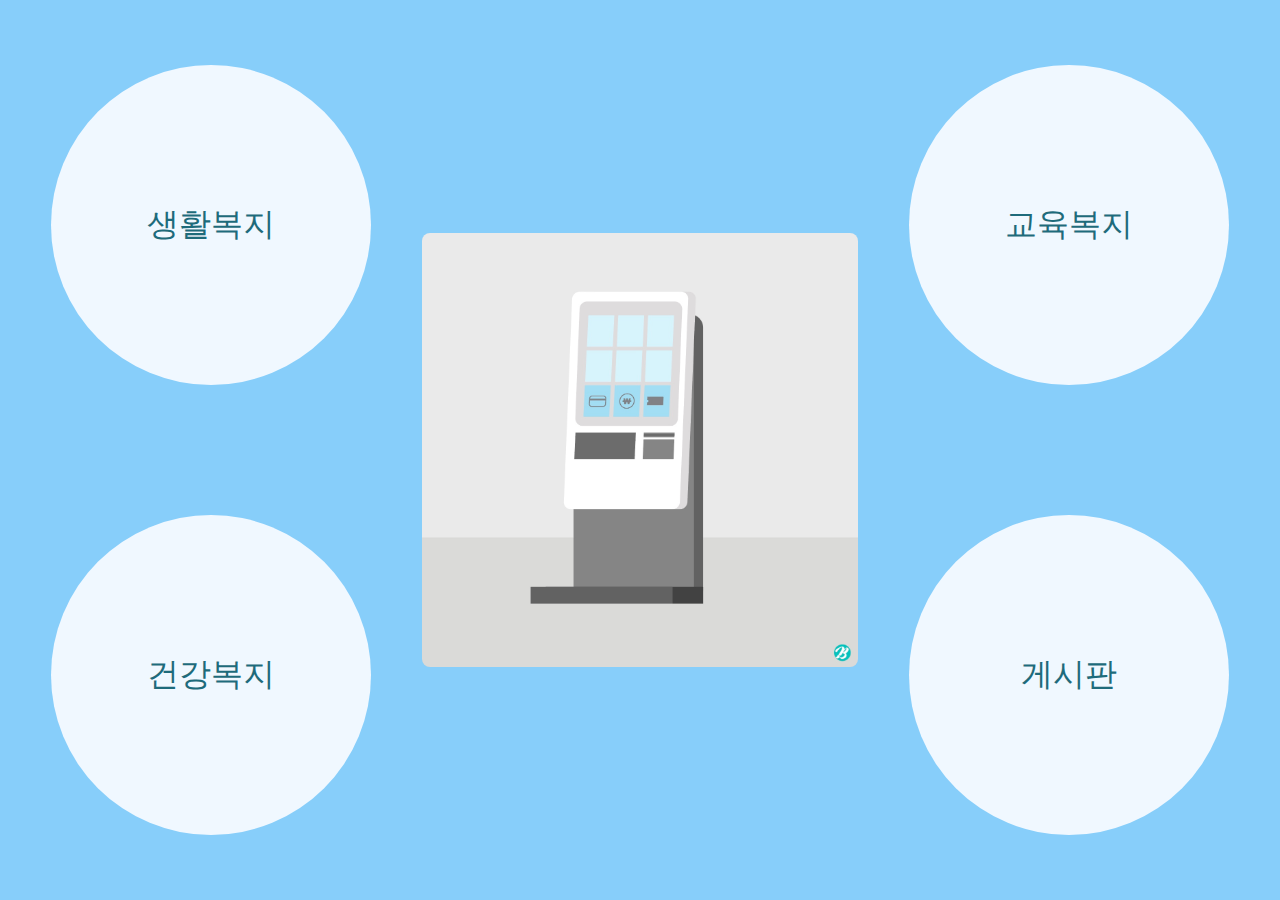
<file: index.html>
<!DOCTYPE html>
<html lang="ko">
  <head>
    <meta charset="UTF-8" />
    <meta name="viewport" content="width=device-width, initial-scale=1.0" />
    <title>Elgineer</title>
    <link rel="stylesheet" href="./css/reset.css" />
    <link rel="stylesheet" href="./css/ui.css" />
  </head>
  <body>
    <section class="main">
      <div class="main_left">
        <button onclick="location.href='../main/life.html'">생활복지</button>
        <button onclick="location.href='../main/health.html'">건강복지</button>
      </div>
      <div class="main_center">
        <img src="./img/kiosk.jpg" alt="중앙이미지" />
      </div>
      <div class="main_right">
        <button onclick="location.href='../main/edu.html'">교육복지</button>
        <button onclick="location.href='../main/board.html'">게시판</button>
      </div>
    </section>
  </body>
</html>
</file>
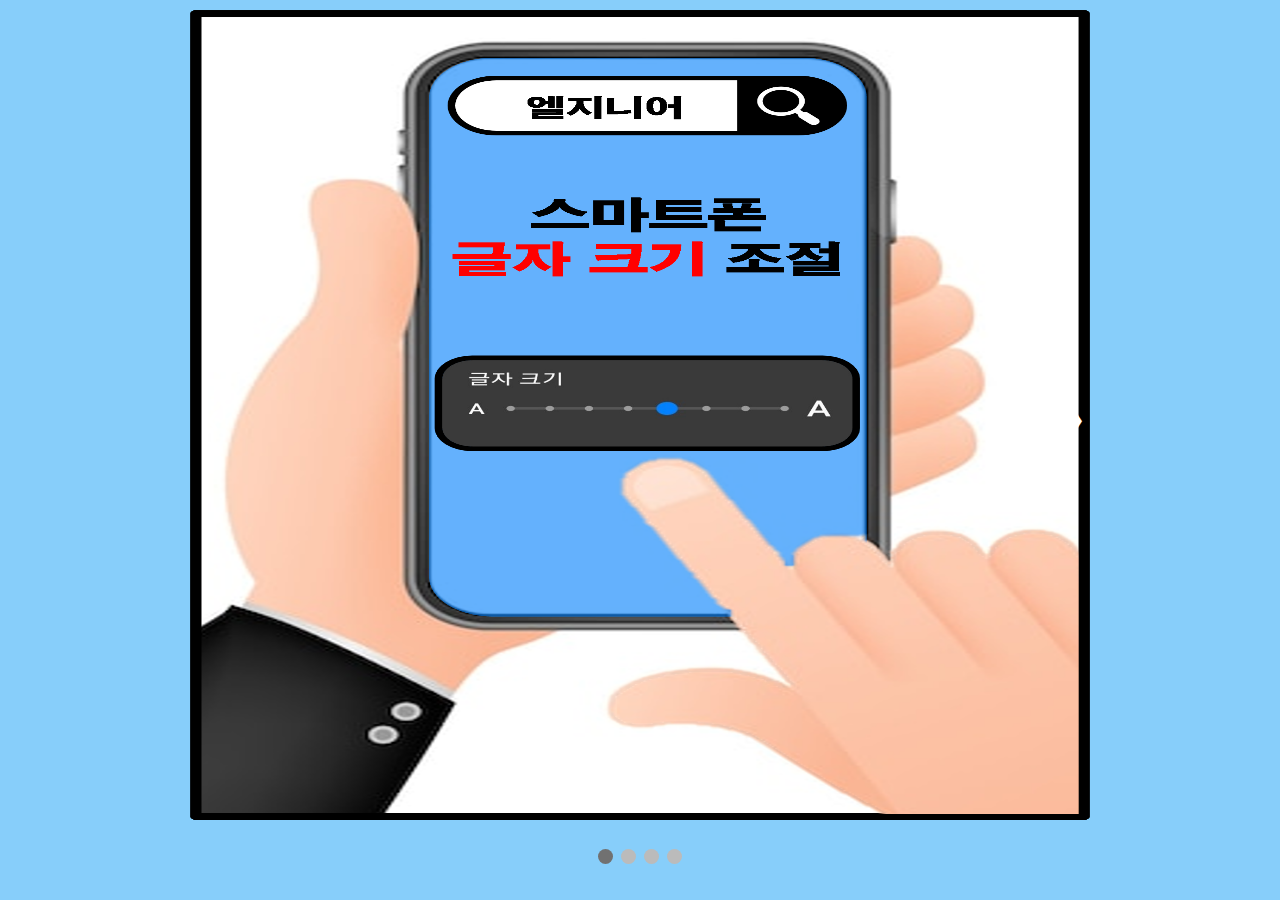
<file: main/edu.html>
<!DOCTYPE html>
<html lang="ko">
  <head>
    <meta charset="UTF-8" />
    <meta name="viewport" content="width=device-width, initial-scale=1.0" />
    <title>Elgineer</title>
    <link rel="stylesheet" href="../css/reset.css" />
    <link rel="stylesheet" href="../css/ui.css" />
  </head>
  <body>
    <section class="edu_wrap">
      <div class="slideshow-container">
        <div class="mySlides fade">
          <img src="../img/font1.png" style="width: 100%" />
        </div>

        <div class="mySlides fade">
          <img src="../img/font2.png" style="width: 100%" />
        </div>

        <div class="mySlides fade">
          <img src="../img/font3.png" style="width: 100%" />
        </div>

        <div class="mySlides fade">
          <img src="../img/font4.png" style="width: 100%" />
        </div>

        <a class="prev" onclick="plusSlides(-1)">❮</a>
        <a class="next" onclick="plusSlides(1)">❯</a>
      </div>
      <br />

      <div style="text-align: center">
        <span class="dot" onclick="currentSlide(1)"></span>
        <span class="dot" onclick="currentSlide(2)"></span>
        <span class="dot" onclick="currentSlide(3)"></span>
        <span class="dot" onclick="currentSlide(4)"></span>
      </div>
    </section>
    <script src="../js/slide.js"></script>
  </body>
</html>
</file>
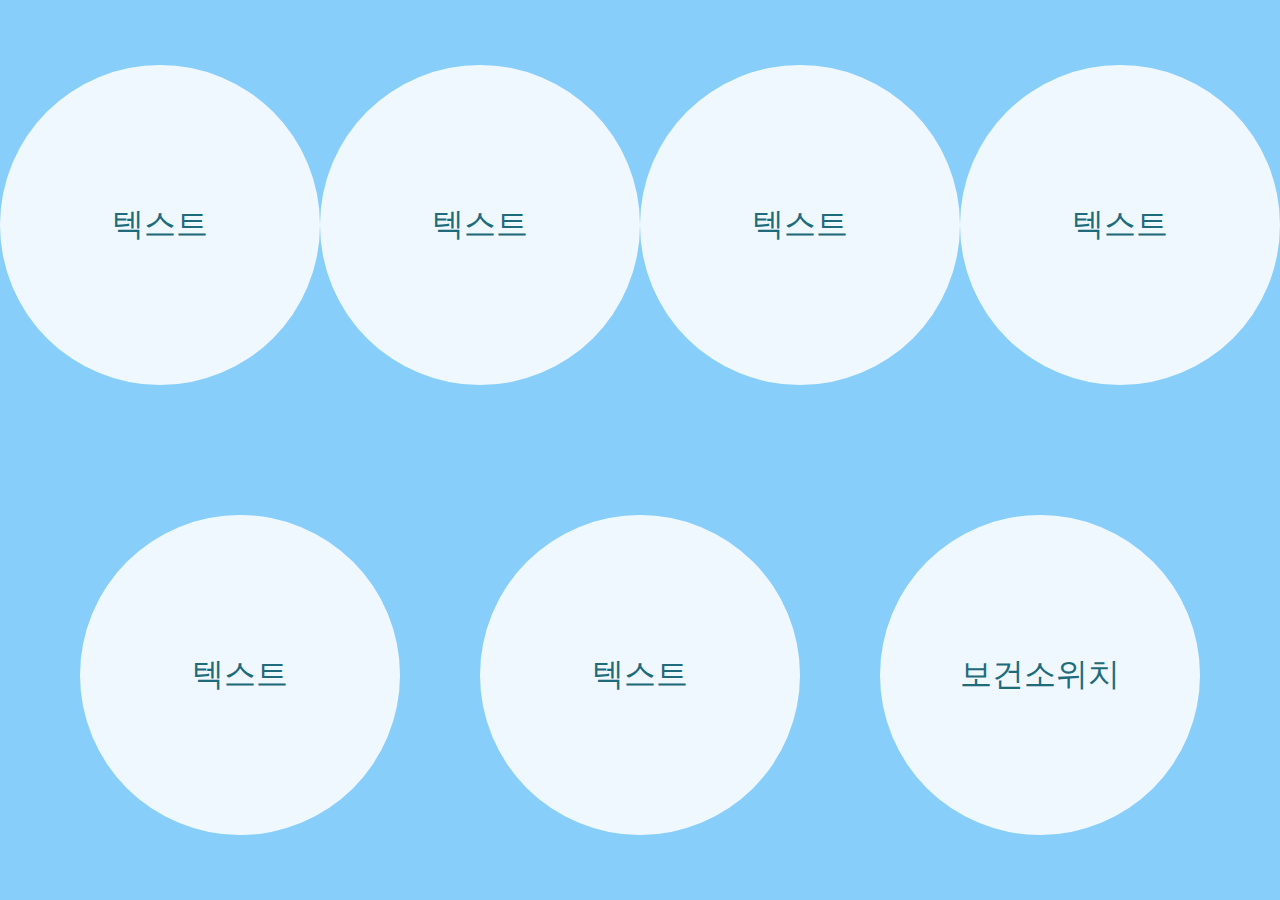
<file: main/health.html>
<!DOCTYPE html>
<html lang="ko">
  <head>
    <meta charset="UTF-8" />
    <meta name="viewport" content="width=device-width, initial-scale=1.0" />
    <title>Elgineer</title>
    <link rel="stylesheet" href="../css/reset.css" />
    <link rel="stylesheet" href="../css/ui.css" />
  </head>
  <body>
    <section class="health_wrap">
      <div class="health_top">
        <button onclick="location.href='#'">텍스트</button>
        <button onclick="location.href='#'">텍스트</button>
        <button onclick="location.href='#'">텍스트</button>
        <button onclick="location.href='#'">텍스트</button>
      </div>
      <div class="health_bottom">
        <button onclick="location.href='#'">텍스트</button>
        <button onclick="location.href='#'">텍스트</button>
        <button onclick="location.href='./hospital.html'">보건소위치</button>
      </div>
    </section>
  </body>
</html>
</file>
<file: css/ui.css>
.main {
  display: flex;
  flex-direction: row;
  height: 100vh;
}

.main_left,
.main_right {
  display: flex;
  flex-direction: column;
  justify-content: space-around;
  width: 33%;
  align-items: center;
  background-color: lightskyblue;
}

.main_center {
  display: flex;
  flex-direction: column;
  justify-content: center;
  width: 34%;
  align-items: center;
  background-color: lightskyblue;
}

.main_center img {
  border-radius: 0.5rem;
  width: 100%;
}

.main_left button,
.main_right button {
  position: relative;
  border: none;
  border-radius: 50%;
  width: 20rem;
  height: 20rem;
  padding: 20px;
  font-size: 2rem;
  background-color: aliceblue;
  color: #1e6b7b;
  transition: 0.3s;
}

.main_left button:hover,
.main_right button:hover {
  cursor: pointer;
  transform: scale(1.2);
}

.main_left button:hover::after,
.main_right button:hover::after {
  content: "";
  width: 21rem;
  height: 21rem;
  border-radius: 100%;
  border: 6px solid #00ffcb;
  position: absolute;
  z-index: -1;
  top: 50%;
  left: 50%;
  transform: translate(-50%, -50%);
  animation: ring 1.5s infinite;
}

/* health */
.health_wrap {
  height: 100vh;
  background-color: lightskyblue;
  display: flex;
  flex-direction: column;
}

.health_top,
.health_bottom {
  width: 100%;
  height: 50%;
  display: flex;
  align-items: center;
  justify-content: space-evenly;
}

.health_top button,
.health_bottom button {
  position: relative;
  border: none;
  border-radius: 50%;
  width: 20rem;
  height: 20rem;
  padding: 20px;
  font-size: 2rem;
  background-color: aliceblue;
  color: #1e6b7b;
  transition: 0.3s;
}

.health_top button:hover,
.health_bottom button:hover {
  cursor: pointer;
  transform: scale(1.2);
}

.health_top button:hover::after,
.health_bottom button:hover::after {
  content: "";
  width: 21rem;
  height: 21rem;
  border-radius: 100%;
  border: 6px solid #00ffcb;
  position: absolute;
  z-index: -1;
  top: 50%;
  left: 50%;
  transform: translate(-50%, -50%);
  animation: ring 1.5s infinite;
}

/* edu */
.edu_wrap {
  height: 100vh;
  background-color: lightskyblue;
}

.mySlides {
  display: none;
}

.mySlides img {
  max-height: 90vh;
}

.slideshow-container {
  max-width: 900px;
  padding: 10px;
  position: relative;
  margin: auto;
}

/* Next & previous buttons */
.prev,
.next {
  cursor: pointer;
  position: absolute;
  top: 50%;
  width: auto;
  padding: 16px;
  margin-top: -22px;
  color: white;
  font-weight: bold;
  font-size: 18px;
  transition: 0.6s ease;
  border-radius: 0 3px 3px 0;
  user-select: none;
}

.next {
  right: 0;
  border-radius: 3px 0 0 3px;
}

.prev:hover,
.next:hover {
  background-color: rgba(0, 0, 0, 0.8);
}

.dot {
  cursor: pointer;
  height: 15px;
  width: 15px;
  margin: 0 2px;
  background-color: #bbb;
  border-radius: 50%;
  display: inline-block;
  transition: background-color 0.6s ease;
}

.active,
.dot:hover {
  background-color: #717171;
}

/* Fading animation */
.fade {
  animation-name: fade;
  animation-duration: 1.5s;
}

@keyframes fade {
  from {
    opacity: 0.4;
  }
  to {
    opacity: 1;
  }
}

/* On smaller screens, decrease text size */
@media only screen and (max-width: 300px) {
  .prev,
  .next,
  .text {
    font-size: 11px;
  }
}
</file>
